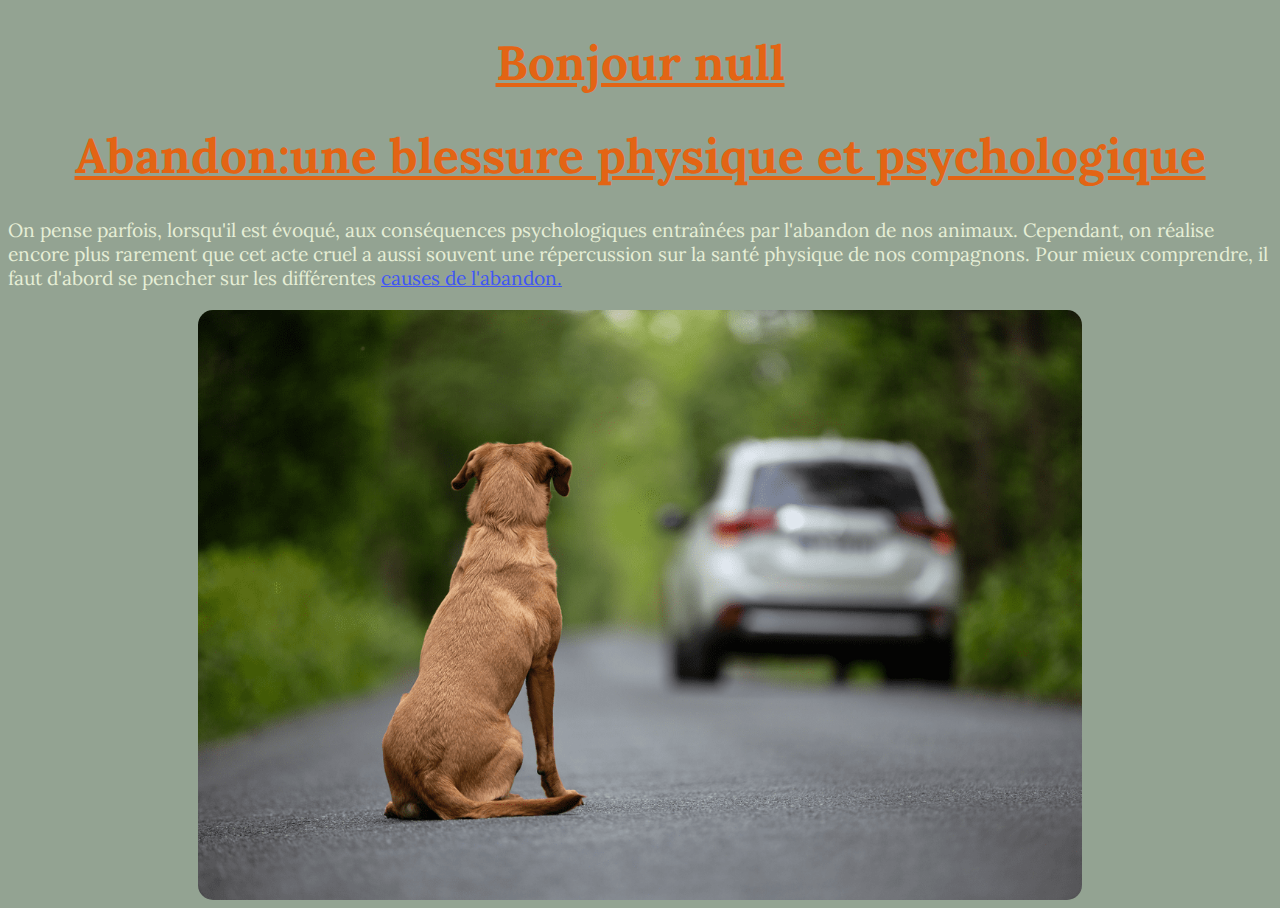
<file: index.html>
<!DOCTYPE html>
<html>
<head>
	<meta charset="utf-8">
	<meta name="viewport" content="width=device-width, initial-scale=1">
	<title>Abandon:une blessure physique et psychologique</title>
	<link rel="stylesheet" type="text/css" href="style.css">
	<link rel="preconnect" href="https://fonts.googleapis.com">
<link rel="preconnect" href="https://fonts.gstatic.com" crossorigin>
<link href="https://fonts.googleapis.com/css2?family=Lora:ital,wght@0,400..700;1,400..700&display=swap" rel="stylesheet">
</head>
<body>
	<h1 id="Titre1">Bonjour</h1>
	<h1>Abandon:une blessure physique et psychologique</h1>
	<p>	On pense parfois, lorsqu'il est évoqué, aux conséquences psychologiques entraînées par l'abandon de nos animaux. Cependant, on réalise encore plus rarement que cet acte cruel a aussi souvent une répercussion sur la santé physique de nos compagnons. Pour mieux comprendre, il faut d'abord se pencher sur les différentes 
	 <a href="causes.html">  causes de l'abandon.</a>
	</p>
	<img src="images/abandon1.png">
<script type="text/javascript" src="app.js"></script>
</body>
</html>
</file>
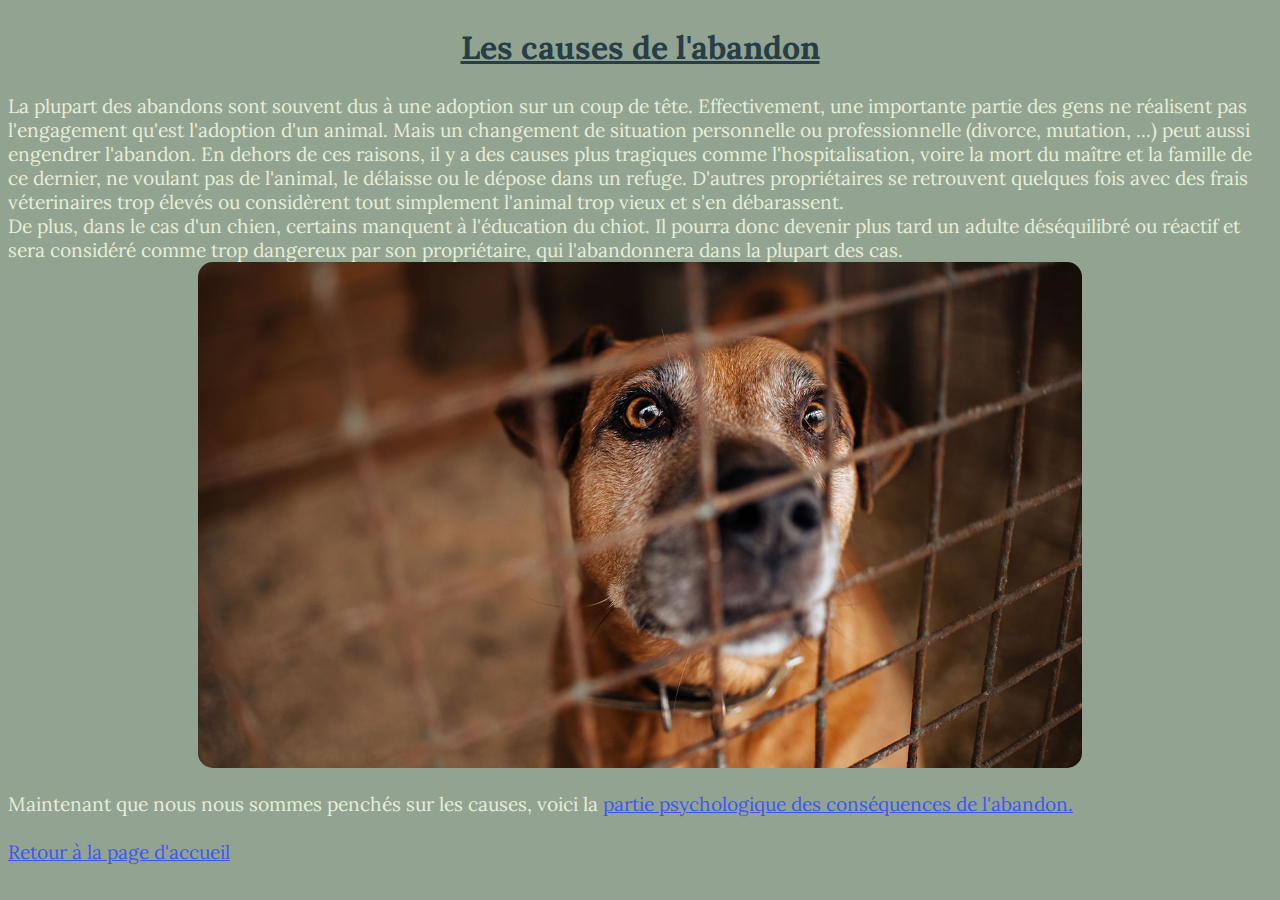
<file: causes.html>
<!DOCTYPE html>
<html>
<head>
	<meta charset="utf-8">
	<meta name="viewport" content="width=device-width, initial-scale=1">
	<title>Les causes de l'abandon</title>
	<link rel="stylesheet" type="text/css" href="style.css">
	<link rel="preconnect" href="https://fonts.googleapis.com">
<link rel="preconnect" href="https://fonts.gstatic.com" crossorigin>
<link href="https://fonts.googleapis.com/css2?family=Lora:ital,wght@0,400..700;1,400..700&display=swap" rel="stylesheet">
</head>
<body>
	<h2 id="causes">Les causes de l'abandon</h2>
	<p>La plupart des abandons sont souvent dus à une adoption sur un coup de tête. Effectivement, une importante partie des gens ne réalisent pas l'engagement qu'est l'adoption d'un animal. Mais un changement de situation personnelle ou professionnelle (divorce, mutation, ...) peut aussi engendrer l'abandon. En dehors de ces raisons, il y a des causes plus tragiques comme l'hospitalisation, voire la mort du maître et la famille de ce dernier, ne voulant pas de l'animal, le délaisse ou le dépose dans un refuge. D'autres propriétaires se retrouvent quelques fois avec des frais véterinaires trop élevés ou considèrent tout simplement l'animal trop vieux et s'en débarassent. <br>De plus, dans le cas d'un chien, certains manquent à l'éducation du chiot. Il pourra donc devenir plus tard un adulte déséquilibré ou réactif et sera considéré comme trop dangereux par son propriétaire, qui l'abandonnera dans la plupart des cas.<br><img src="images/grille.jpg">
		<br> Maintenant que nous nous sommes penchés sur les causes, voici la <a href="consequencespsycho.html">partie psychologique des conséquences de l'abandon.</a><br><br><a href="index.html"> Retour à la page d'accueil</a></p>
	
	<script type="text/javascript" src="app2.js"></script>
	

</body>
</html>
</file>
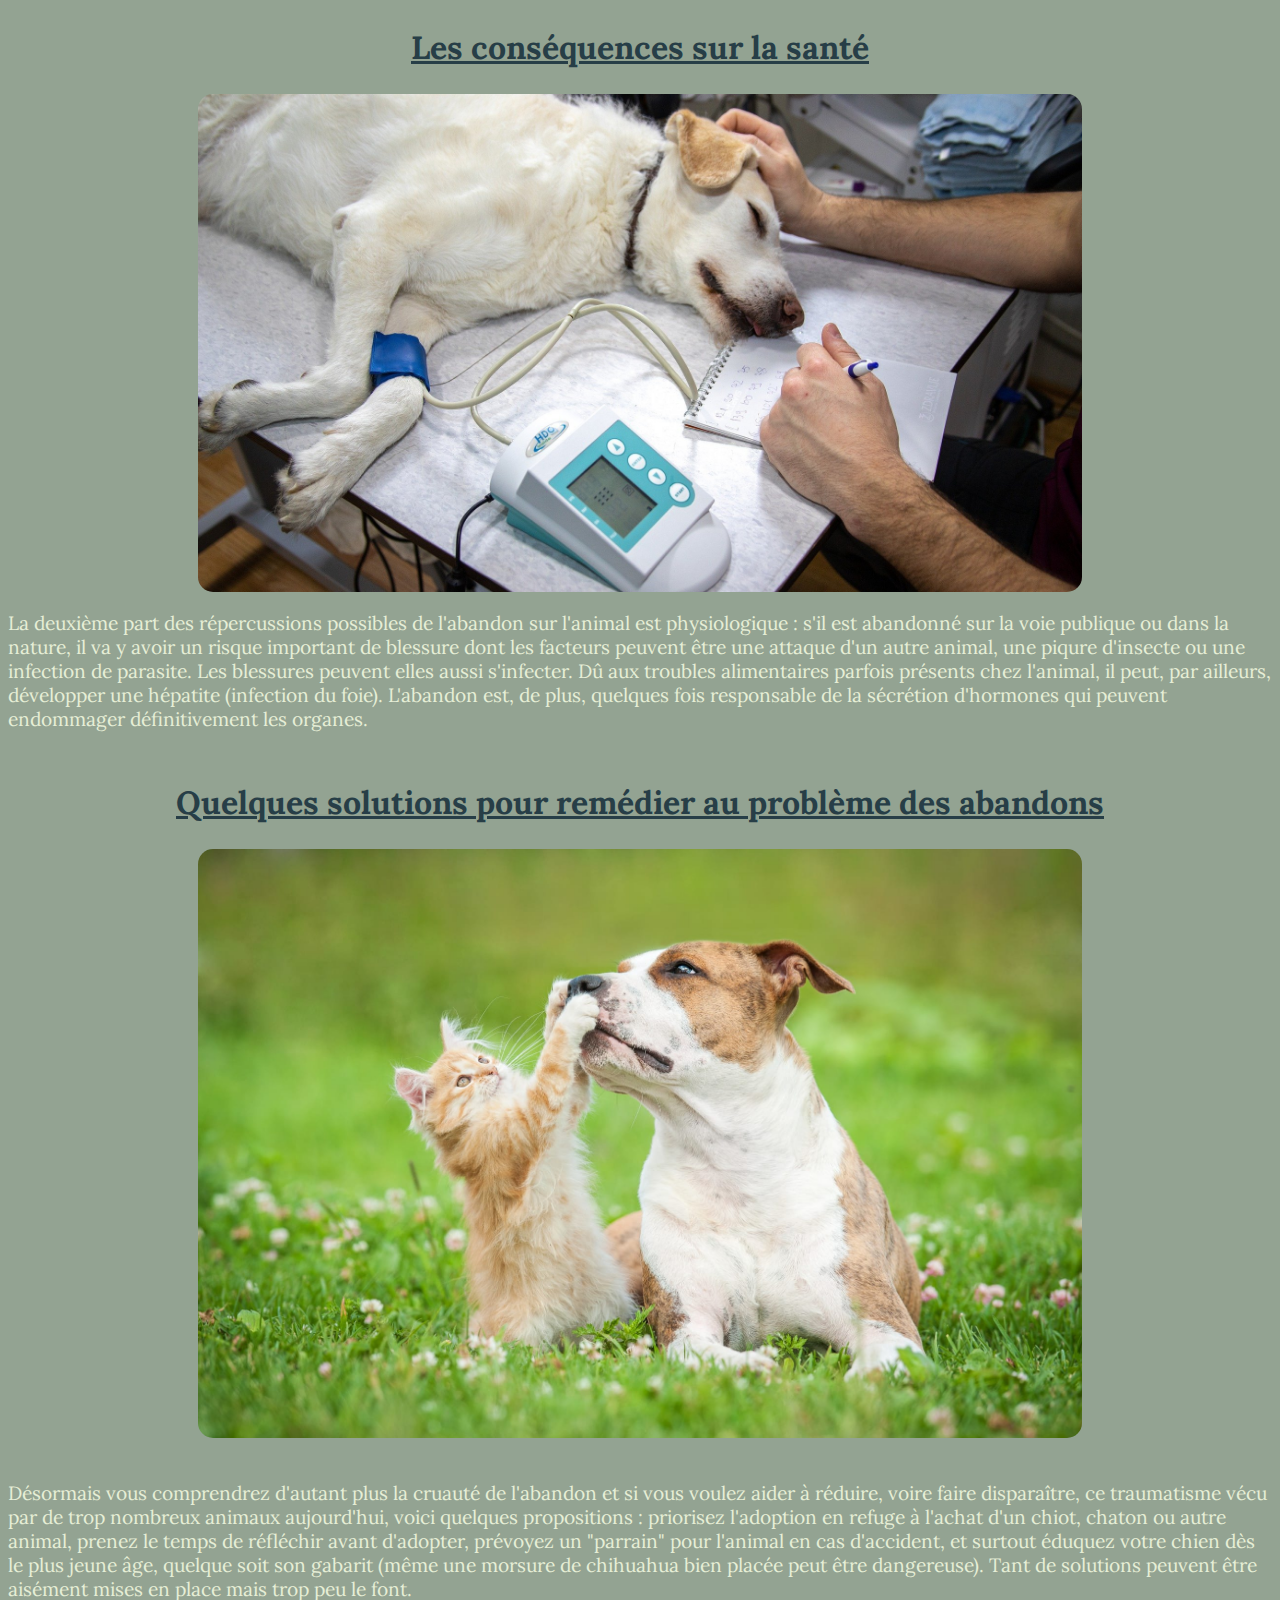
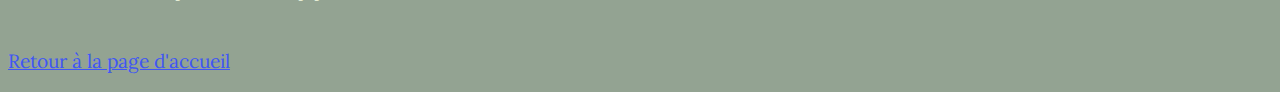
<file: consequencesphysiques.html>
<!DOCTYPE html>
<html>
<head>
	<meta charset="utf-8">
	<meta name="viewport" content="width=device-width, initial-scale=1">
	<title>Les conséquences sur la santé</title>
	<link rel="stylesheet" type="text/css" href="style.css">
	<link rel="preconnect" href="https://fonts.googleapis.com">
<link rel="preconnect" href="https://fonts.gstatic.com" crossorigin>
<link href="https://fonts.googleapis.com/css2?family=Lora:ital,wght@0,400..700;1,400..700&display=swap" rel="stylesheet">
</head>
<body>
	<h2 id="santé">Les conséquences sur la santé</h2>
	<img src="images/maladie1.jpg">

	<p>La deuxième part des répercussions possibles de l'abandon sur l'animal est physiologique : s'il est abandonné sur la voie publique ou dans la nature, il va y avoir un risque important de blessure  dont les facteurs peuvent être une attaque d'un autre animal, une piqure d'insecte ou une infection de parasite. Les blessures peuvent elles aussi s'infecter. Dû aux troubles alimentaires parfois présents chez l'animal, il peut, par ailleurs, développer une hépatite (infection du foie). L'abandon est, de plus, quelques fois responsable de la sécrétion d'hormones qui peuvent endommager définitivement les organes.<br><br></p>
		<h2>Quelques solutions pour remédier au problème des abandons</h2>
		<img src="images/chien+chat 2.jpg">
		<br><p> Désormais vous comprendrez d'autant plus la cruauté de l'abandon et si vous voulez aider à réduire, voire faire disparaître, ce traumatisme vécu par de trop nombreux animaux aujourd'hui, voici quelques propositions : priorisez l'adoption en refuge à l'achat d'un chiot, chaton ou autre animal, prenez le temps de réfléchir avant d'adopter, prévoyez un "parrain" pour l'animal en cas d'accident, et surtout éduquez votre chien dès le plus jeune âge, quelque soit son gabarit (même une morsure de chihuahua bien placée peut être dangereuse). Tant de solutions peuvent être aisément mises en place mais trop peu le font.<br><br><br><a href="index.html"> Retour à la page d'accueil</a></p>
<script type="text/javascript" src="app2.js"></script>
</body>
</html>
</file>
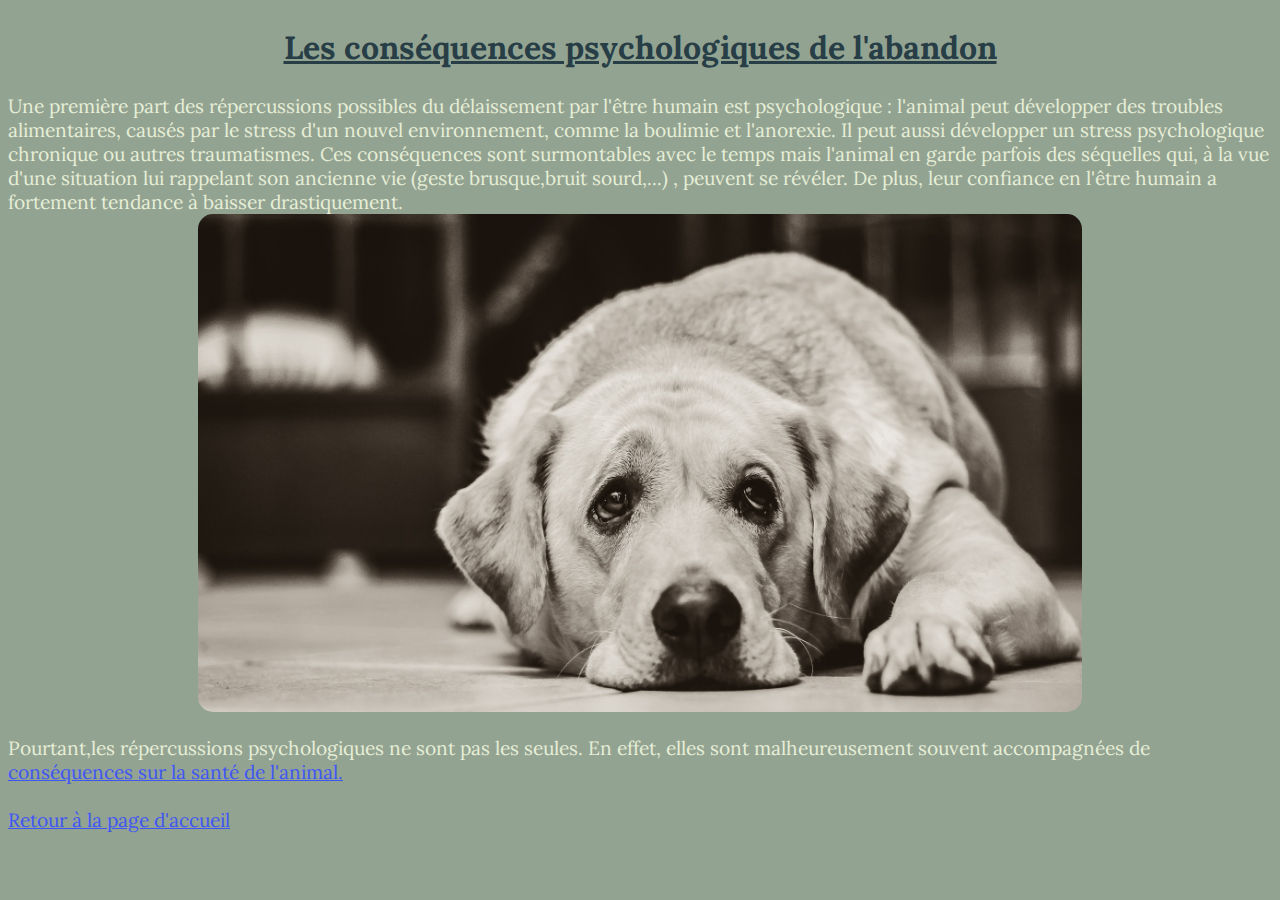
<file: consequencespsycho.html>
<!DOCTYPE html>
<html>
<head>
	<meta charset="utf-8">
	<meta name="viewport" content="width=device-width, initial-scale=1">
	<title>Les conséquences psychologiques de l'abandon</title>
	<link rel="stylesheet" type="text/css" href="style.css">
	<link rel="preconnect" href="https://fonts.googleapis.com">
<link rel="preconnect" href="https://fonts.gstatic.com" crossorigin>
<link href="https://fonts.googleapis.com/css2?family=Lora:ital,wght@0,400..700;1,400..700&display=swap" rel="stylesheet">
</head>
<body>
	<h2 id="psycho">Les conséquences psychologiques de l'abandon</h2>
	<p>Une première part des répercussions possibles du délaissement par l'être humain est psychologique : l'animal peut développer des troubles alimentaires, causés par le stress d'un nouvel environnement, comme la boulimie et l'anorexie. Il peut aussi développer un stress psychologique chronique ou autres traumatismes. Ces conséquences sont surmontables avec le temps mais l'animal en garde parfois des séquelles qui, à la vue d'une situation lui rappelant son ancienne vie (geste brusque,bruit sourd,...) , peuvent se révéler. De plus, leur confiance en l'être humain a fortement tendance à  baisser drastiquement.<br><img src="images/psy.jpg">
		<br>  Pourtant,les répercussions psychologiques ne sont pas les seules. En effet, elles sont malheureusement souvent accompagnées de <a href="consequencesphysiques.html">conséquences sur la santé de l'animal.</a><br><br>
		

	 <a href="index.html"> Retour à la page d'accueil</a></p>
<script type="text/javascript" src="app2.js"></script>
</body>
</html>
</file>
<file: style.css>
img{
	width: 70%;
	border-radius: 15px;
	margin: auto;
  display: block;
}

body{
  background-color: #93A392;
   font-family: "Lora", serif;
   font-size: larger;
}

h1 {
	color: #E36414;
	 text-decoration: underline;
	  text-align: center;
	  font-size: xxx-large;
}

h2{
	color: #273E47;
	 text-decoration: underline;
	  text-align: center;
	  font-size: xx-large;

}
p{
	color: #E6EED6;
	
}

a:link{
	color: #4056F4;
}
a:visited{
	color:#F3C178;
}
</file>
